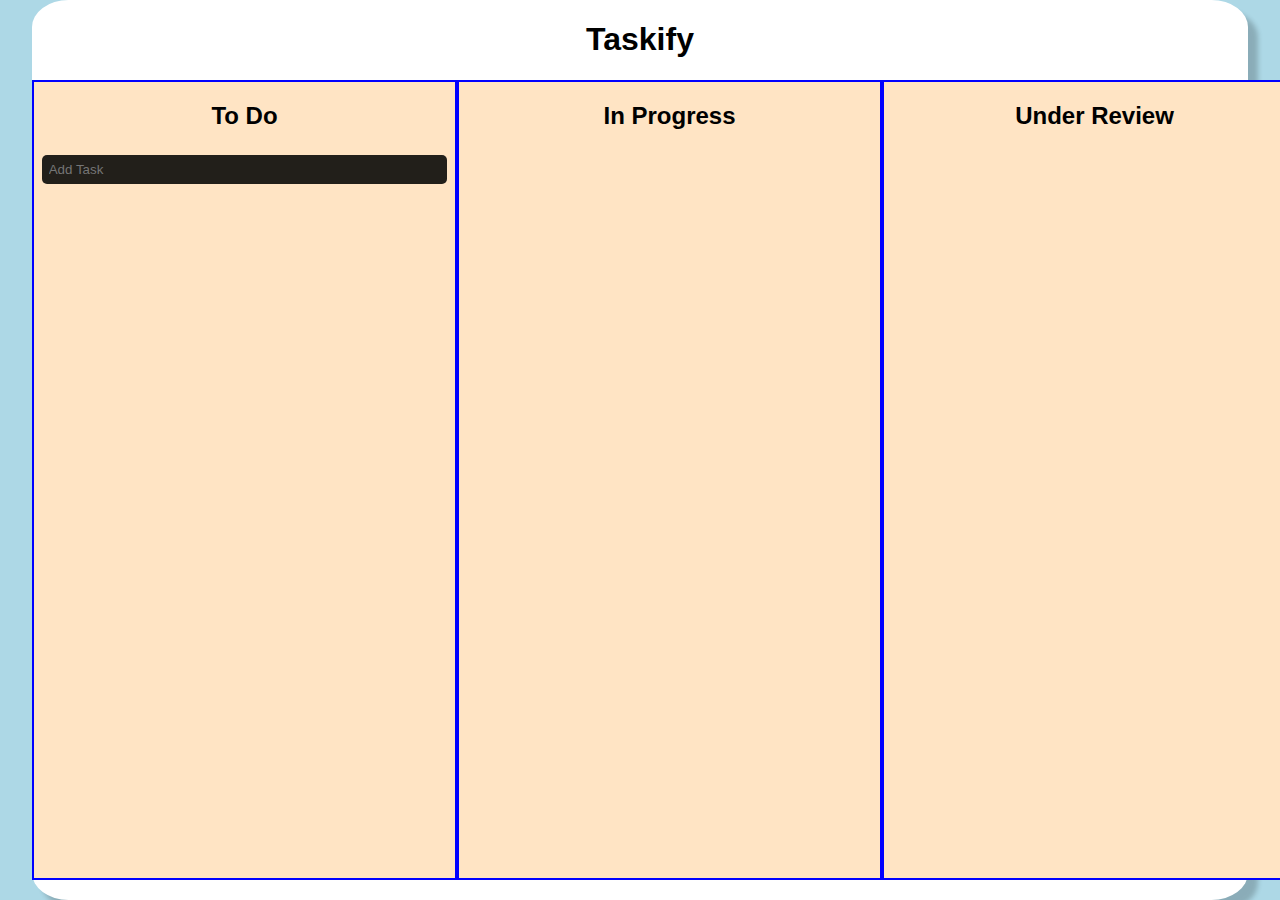
<file: Index.html>
<!DOCTYPE html>
<html lang="en">

<head>
    <meta charset="UTF-8">
    <meta name="viewport" content="width=device-width, initial-scale=1.0">
    <title>Document</title>
    <link rel="stylesheet" href="taskify.css">
</head>

<body>
    <div class="container">
        <div class="box">
            <h1>
                <center>Taskify</center>
            </h1>
            <center>
                <div class="todoBox">
                    <div id="todo" class="card-container" ondrop="drop(event)" ondragover="allowDrop(event)">
                        <h2>To Do</h2>
                        <div>
                            <input type="text" name="" id="txt" placeholder="Add Task">
                        </div>
                    </div>
                    <div id="inprogress" class="card-container" ondrop="drop(event)" ondragover="allowDrop(event)">
                        <h2>In Progress</h2>
                    </div>
                    <div id="underreview" class="card-container" ondrop="drop(event)" ondragover="allowDrop(event)">
                        <h2>Under Review</h2>
                    </div>
                    <div id="finished" class="card-container" ondrop="drop(event)" ondragover="allowDrop(event)">
                        <h2>Finished</h2>
                    </div>
                </div>
            </center>
        </div>
    </div>
    <script src="taskify.js"></script>
</body>

</html>
</file>
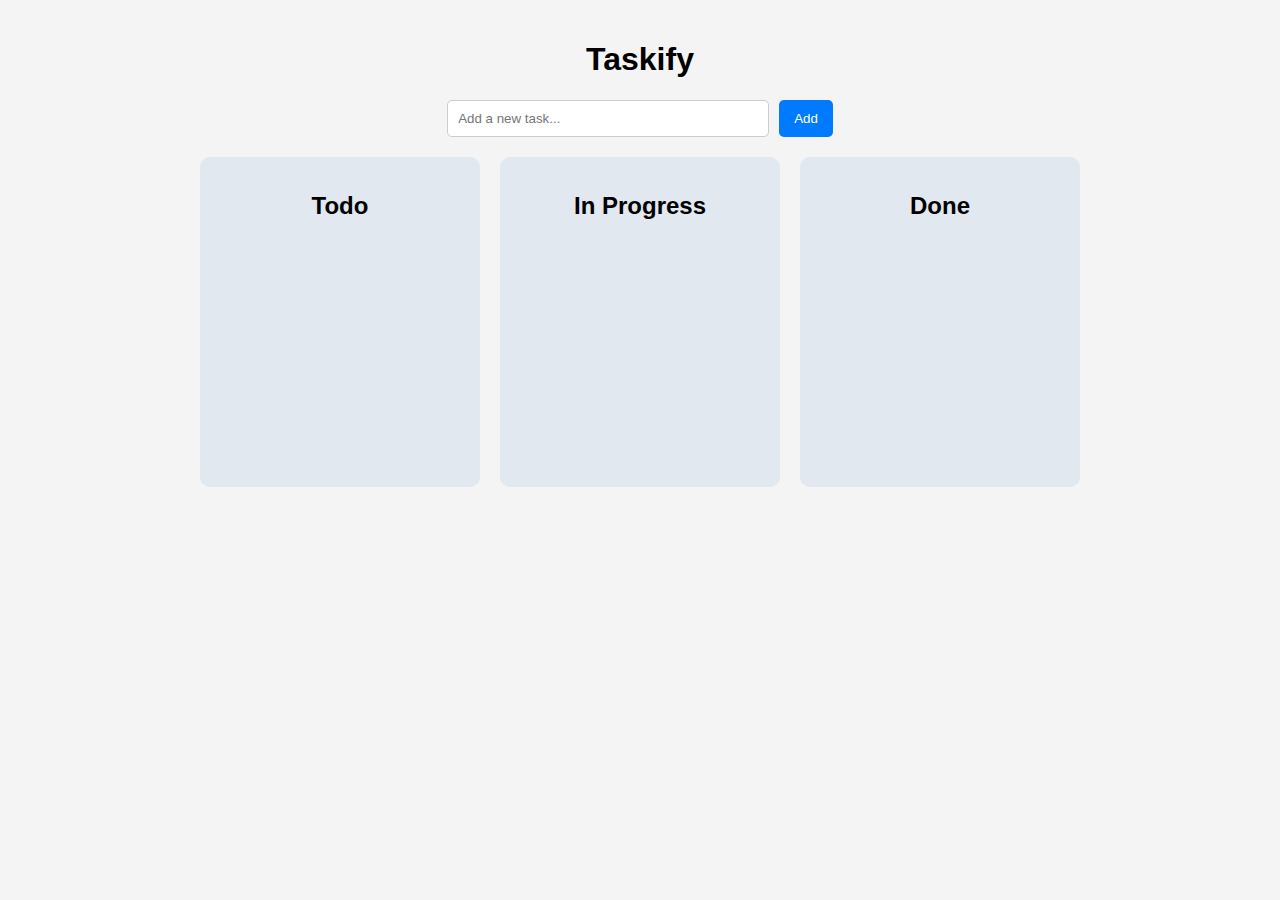
<file: demo.html>
<!DOCTYPE html>
<html lang="en">
<head>
  <meta charset="UTF-8" />
  <meta name="viewport" content="width=device-width, initial-scale=1.0" />
  <title>Taskify</title>
  <style>
    body {
      font-family: Arial, sans-serif;
      margin: 0;
      padding: 20px;
      background-color: #f4f4f4;
    }
    h1 {
      text-align: center;
    }
    .input-section {
      display: flex;
      gap: 10px;
      margin-bottom: 20px;
      justify-content: center;
    }
    input[type="text"] {
      padding: 10px;
      width: 300px;
      border: 1px solid #ccc;
      border-radius: 5px;
    }
    button {
      padding: 10px 15px;
      background-color: #007bff;
      color: white;
      border: none;
      border-radius: 5px;
      cursor: pointer;
    }
    .board {
      display: flex;
      gap: 20px;
      justify-content: center;
    }
    .column {
      background-color: #e2e8f0;
      padding: 15px;
      border-radius: 10px;
      width: 250px;
      min-height: 300px;
    }
    .column h2 {
      text-align: center;
    }
    .task {
      background-color: white;
      margin: 10px 0;
      padding: 10px;
      border-radius: 5px;
      cursor: move;
      box-shadow: 0 2px 5px rgba(0,0,0,0.1);
    }
  </style>
</head>
<body>
  <h1>Taskify</h1>
  <div class="input-section">
    <input type="text" id="taskInput" placeholder="Add a new task..." />
    <button onclick="addTask()">Add</button>
  </div>
  <div class="board">
    <div class="column" id="Todo" ondrop="drop(event)" ondragover="allowDrop(event)">
      <h2>Todo</h2>
    </div>
    <div class="column" id="InProgress" ondrop="drop(event)" ondragover="allowDrop(event)">
      <h2>In Progress</h2>
    </div>
    <div class="column" id="Done" ondrop="drop(event)" ondragover="allowDrop(event)">
      <h2>Done</h2>
    </div>
  </div>

  <script>
    let taskId = 0;

    function addTask() {
      const input = document.getElementById('taskInput');
      const taskText = input.value.trim();
      if (!taskText) return;

      const task = document.createElement('div');
      task.className = 'task';
      task.draggable = true;
      task.id = 'task-' + taskId++;
      task.textContent = taskText;
      task.ondragstart = drag;

      document.getElementById('Todo').appendChild(task);
      input.value = '';
    }

    function allowDrop(ev) {
      ev.preventDefault();
    }

    function drag(ev) {
      ev.dataTransfer.setData("text", ev.target.id);
    }

    function drop(ev) {
      ev.preventDefault();
      const data = ev.dataTransfer.getData("text");
      console.log(data);
      const task = document.getElementById(data);
      console.log(task);
      ev.target.closest('.column').appendChild(task);
    }
  </script>
</body>
</html>
</file>
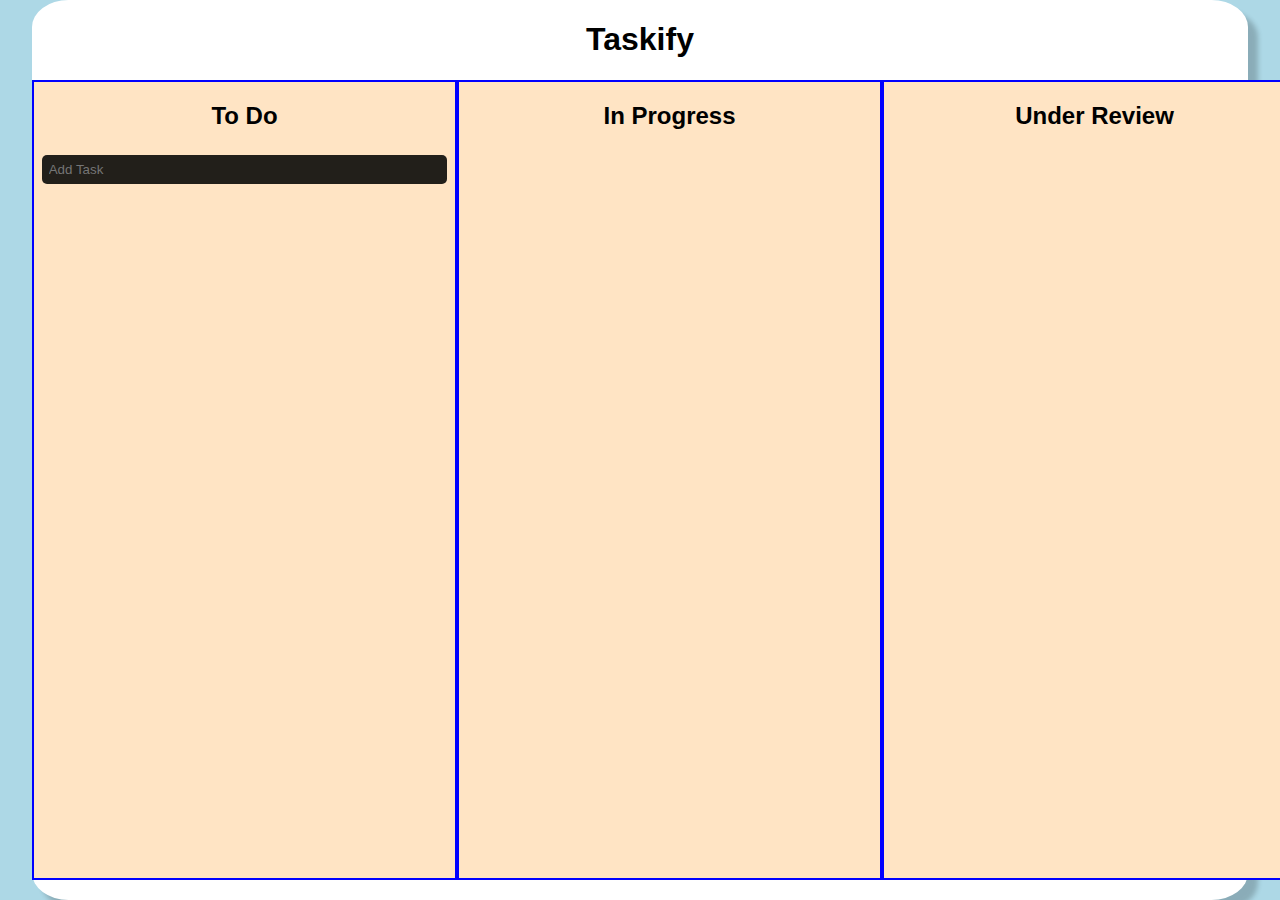
<file: taskify.html>
<!DOCTYPE html>
<html lang="en">

<head>
    <meta charset="UTF-8">
    <meta name="viewport" content="width=device-width, initial-scale=1.0">
    <title>Document</title>
    <link rel="stylesheet" href="taskify.css">
</head>

<body>
    <div class="container">
        <div class="box">
            <h1>
                <center>Taskify</center>
            </h1>
            <center>
                <div class="todoBox">
                    <div id="todo" class="card-container" ondrop="drop(event)" ondragover="allowDrop(event)">
                        <h2>To Do</h2>
                        <div>
                            <input type="text" name="" id="txt" placeholder="Add Task">
                        </div>
                    </div>
                    <div id="inprogress" class="card-container" ondrop="drop(event)" ondragover="allowDrop(event)">
                        <h2>In Progress</h2>
                    </div>
                    <div id="underreview" class="card-container" ondrop="drop(event)" ondragover="allowDrop(event)">
                        <h2>Under Review</h2>
                    </div>
                    <div id="finished" class="card-container" ondrop="drop(event)" ondragover="allowDrop(event)">
                        <h2>Finished</h2>
                    </div>
                </div>
            </center>
        </div>
    </div>
    <script src="taskify.js"></script>
</body>

</html>
</file>
<file: taskify.css>
body {
    margin: 0;
    padding: 0;
    font-family: Arial, sans-serif;
}

.box {
    width: 95%;
    height: 900px;
    background-color: white;
    border-radius: 3%;
    box-shadow: 10px 10px 5px rgba(0, 0, 0, 0.2);
}

.container {
    display: flex;
    justify-content: center;
    align-items: center;
    height: 100vh;
    background-color: lightblue;
}

.box h1 {
    color: rgb(0, 0, 0);
}

.todoBox {
    /* border: 2px solid black; */
    height: 800px;
    width: 1700px;
    display: flex;
    justify-content: space-between;
}

.card-container {
    border: 2px solid blue;
    width: inherit;
    display: flex;
    flex-wrap: wrap;
    flex-direction: column;
    /* align-items: flex-start; */
    background-color: bisque;
}


.card {
    width: 400px;
    height: 150px;
    border: 2px solid black;
    border-radius: 5px;
    margin:0 auto;
    display: flex;
    flex-direction: column; 
    align-items: flex-start;
    background-color: rgb(224, 222, 252);
}
button{
    width: 403px;
    margin: 7px 9px;
    display: flex;
    align-items: flex-start;
    padding: 10px;
    background-color: rgba(0, 0, 0, 0.865);
    color: white;
    border-radius: 5px;
    border-style: none;
}
#txt{
    margin-top: 5px;
    width: 93%;
    padding: 7px;
    border-radius: 5px;
    background-color: rgba(0, 0, 0, 0.865);
    color: white;
    border-style: none;
}
.task{
    cursor: move;
    margin-top: 5px;
}
</file>
